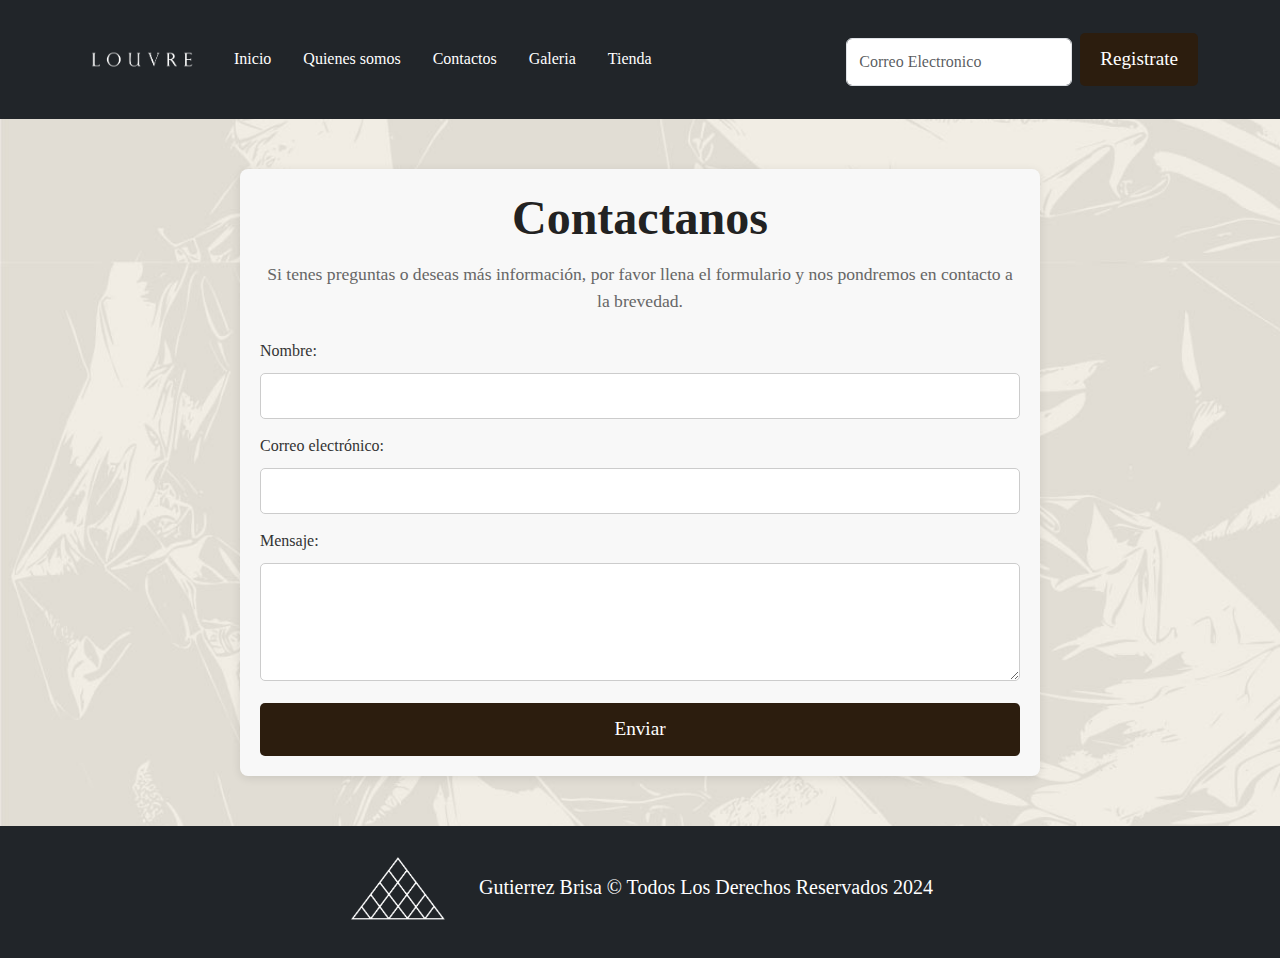
<file: tp3 y final/contactos.html>
<!doctype html>
<html lang="es-AR">

<head>
    <meta charset="utf-8">
    <meta name="viewport" content="width=device-width, initial-scale=1">
    <title>Contacto</title>
    <link href="https://cdn.jsdelivr.net/npm/bootstrap@5.3.3/dist/css/bootstrap.min.css" rel="stylesheet"
        integrity="sha384-QWTKZyjpPEjISv5WaRU9OFeRpok6YctnYmDr5pNlyT2bRjXh0JMhjY6hW+ALEwIH" crossorigin="anonymous">
    <link rel="stylesheet" href="contactos.css">
</head>

<body>
    <nav class="navbar navbar-expand-lg navbar-light p-4 bg-dark" id="menu">
        <div class="container">
            <a class="navbar-brand" href="index.html">
                <img src="img optimizadas/logo blanco.png" width="120px" alt="Logo Louvre">
            </a>
            <button class="navbar-toggler" type="button" data-bs-toggle="collapse"
                data-bs-target="#navbarSupportedContent" aria-controls="navbarSupportedContent" aria-expanded="false"
                aria-label="Toggle navigation">
                <span class="navbar-toggler-icon"></span>
            </button>

            <div class="collapse navbar-collapse  " id="navbarSupportedContent">
                <ul class="navbar-nav me-auto mb-2 mb-lg-0">
                    <li class="nav-item text-ligth ">
                        <a class="nav-link text-white p-3" aria-current="page" href="index.html">Inicio</a>
                    </li>
                    <li class="nav-item">
                        <a class="nav-link text-white p-3" href="quienes-somos.html">Quienes somos</a>
                    </li>
                    <li class="nav-item">
                        <a class="nav-link text-white p-3" href="contactos.html">Contactos</a>
                    </li>
                    <li class="nav-item">
                        <a class="nav-link text-white p-3" href="galeria.html">Galeria</a>
                    </li>
                    <li class="nav-item">
                        <a class="nav-link text-white p-3" href="merch.html">Tienda</a>
                    </li>
                </ul>
                <form class="d-flex">
                    <input class="form-control me-2" type="email" placeholder="Correo Electronico"
                        aria-label="Registrate">
                    <button class="btn btn-secondary btn-secondary-outline-success" type="button">Registrate</button>
                </form>
            </div>

        </div>
    </nav>

    <section id="contact">
        <div class="contact-container">
            <h2>Contactanos</h2>
            <p>Si tenes preguntas o deseas más información, por favor llena el formulario y nos pondremos en contacto a
                la brevedad.</p>

            <form action="#" method="post" class="contact-form">
                <div class="form-group">
                    <label for="name">Nombre:</label>
                    <input type="text" id="name" name="name" required>
                </div>

                <div class="form-group">
                    <label for="email">Correo electrónico:</label>
                    <input type="email" id="email" name="email" required>
                </div>

                <div class="form-group">
                    <label for="message">Mensaje:</label>
                    <textarea id="message" name="message" rows="4" required></textarea>
                </div>

                <button type="submits" class="btn">Enviar</button>
            </form>
        </div>
    </section>

    




    <footer class="w-100  d-flex  align-items-center justify-content-center flex-wrap bg-dark ">
        <div class="p-3"><img src="img optimizadas/logo de louvre blanco.png" width="100px" alt=""></div>

        <p class="fs-5 px-3  pt-3 text-white">Gutierrez Brisa &copy; Todos Los Derechos Reservados 2024</p>
        <div id="iconos">
            <a href="#"><i class="bi bi-facebook"></i></a>
            <a href="#"><i class="bi bi-twitter"></i></a>
            <a href="#"><i class="bi bi-instagram"></i></a>
        </div>
    </footer>
</body>
</file>
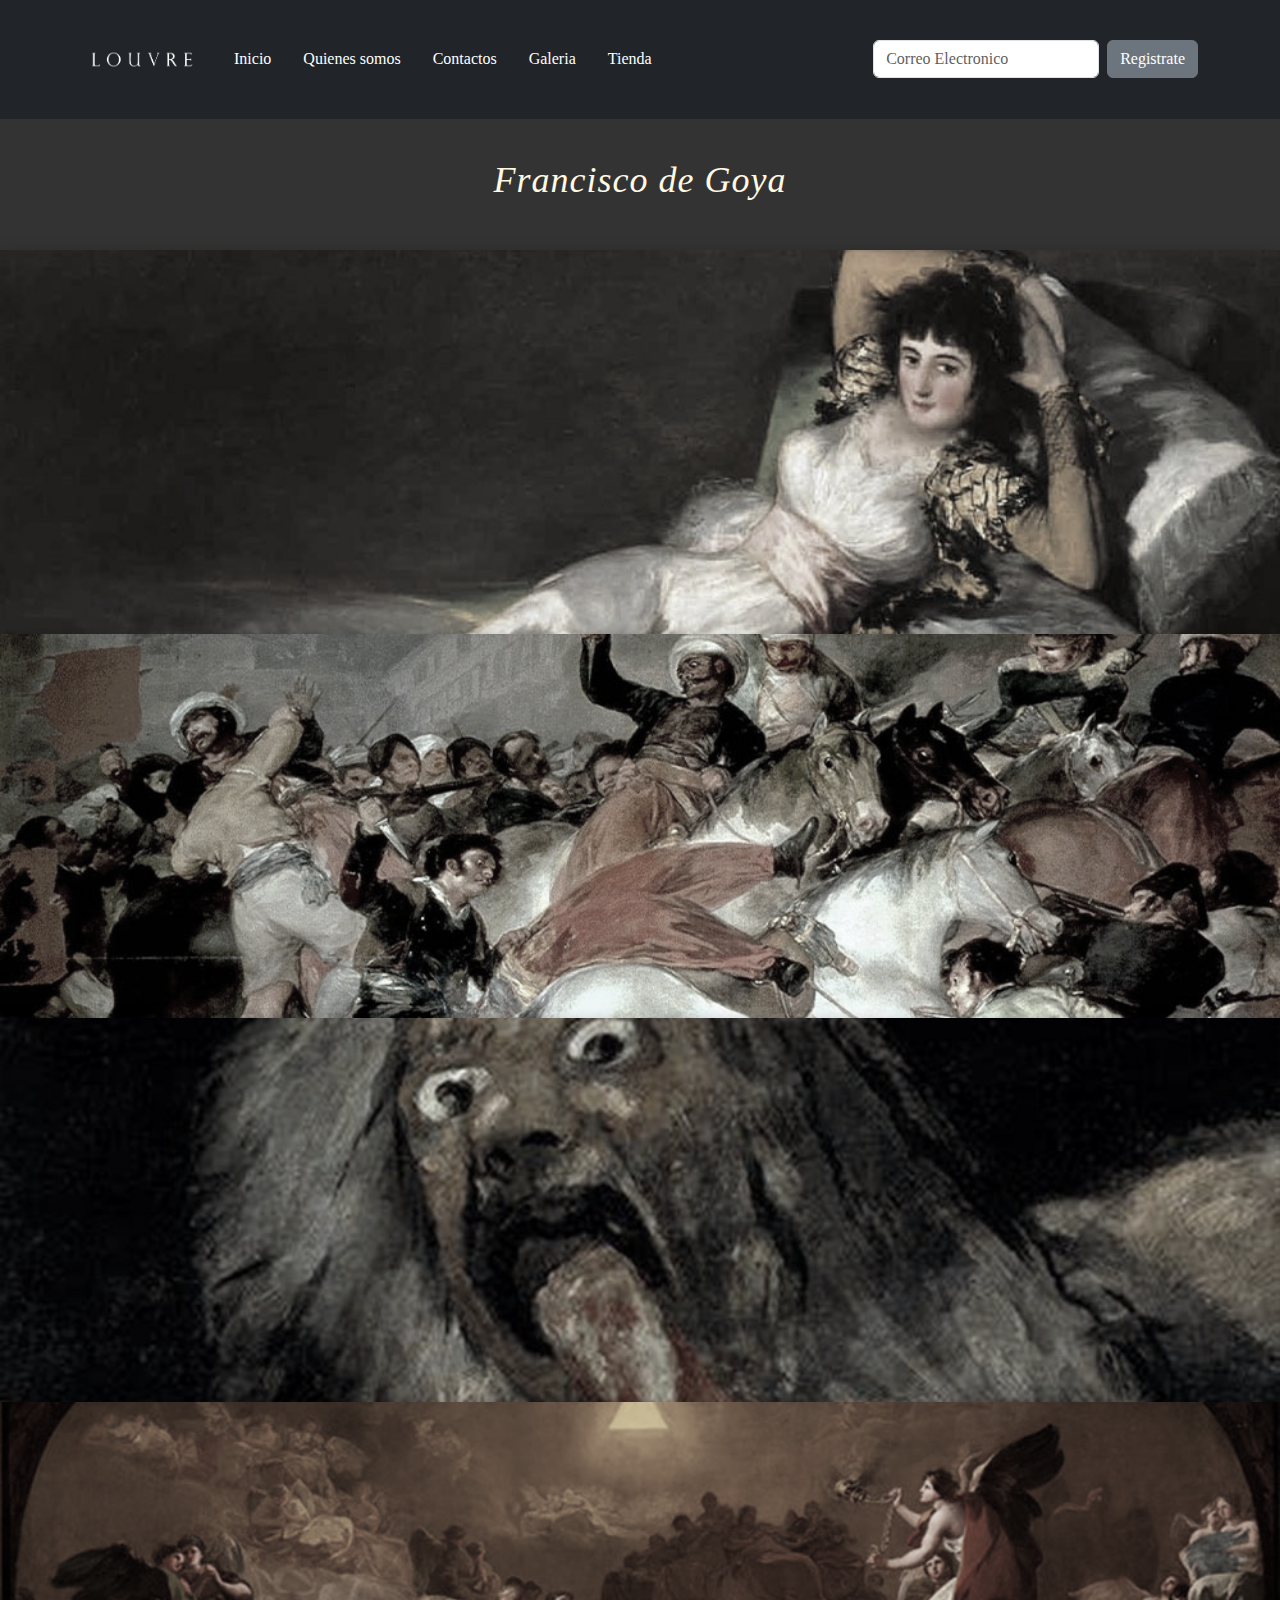
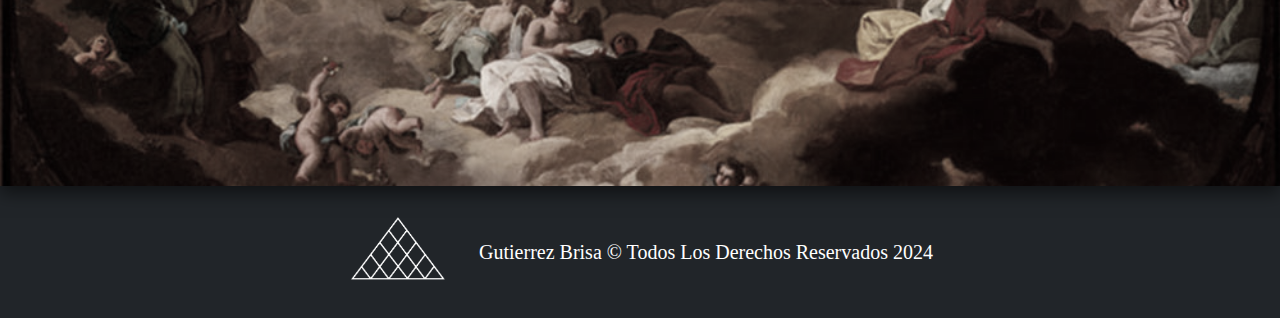
<file: tp3 y final/galeria.html>
<!doctype html>
<html lang="es-AR">

<head>
    <meta charset="utf-8">
    <meta name="viewport" content="width=device-width, initial-scale=1">
    <title>Galeria</title>
    <link href="https://cdn.jsdelivr.net/npm/bootstrap@5.3.3/dist/css/bootstrap.min.css" rel="stylesheet"
        integrity="sha384-QWTKZyjpPEjISv5WaRU9OFeRpok6YctnYmDr5pNlyT2bRjXh0JMhjY6hW+ALEwIH" crossorigin="anonymous">
        <link rel="stylesheet" href="galeria.css">
</head>

<body>
    <nav class="navbar navbar-expand-lg navbar-light p-4 bg-dark" id="menu">
        <div class="container">
            <a class="navbar-brand" href="index.html">
                <img src="img optimizadas/logo blanco.png" width="120px" alt="optimizadas">
            </a>
            <button class="navbar-toggler" type="button" data-bs-toggle="collapse"
                data-bs-target="#navbarSupportedContent" aria-controls="navbarSupportedContent" aria-expanded="false"
                aria-label="Toggle navigation">
                <span class="navbar-toggler-icon"></span>
            </button>

            <div class="collapse navbar-collapse  " id="navbarSupportedContent">
                <ul class="navbar-nav me-auto mb-2 mb-lg-0">
                    <li class="nav-item text-ligth ">
                        <a class="nav-link text-white p-3" aria-current="page" href="index.html">Inicio</a>
                    </li>
                    <li class="nav-item">
                        <a class="nav-link text-white p-3" href="quienes-somos.html">Quienes somos</a>
                    </li>
                    <li class="nav-item">
                        <a class="nav-link text-white p-3" href="contactos.html">Contactos</a>
                    </li>
                    <li class="nav-item">
                        <a class="nav-link text-white p-3" href="galeria.html">Galeria</a>
                    </li>
                    <li class="nav-item">
                        <a class="nav-link text-white p-3" href="merch.html">Tienda</a>
                    </li>
                </ul>
                <form class="d-flex">
                    <input class="form-control me-2" type="email" placeholder="Correo Electronico"
                        aria-label="Registrate">
                    <button class="btn btn-secondary btn-secondary-outline-success" type="button">Registrate</button>
                </form>
            </div>

        </div>
    </nav>

    <header>
        <h1 class="titulo">Francisco de Goya</h1>
    </header>

    <section class="gallery">
        <div class="gallery-item">
            <img src="img optimizadas/lamaja001 - copia.jpg" alt="Obra 1">
            <div class="info">
                <h3>La Maja Desnuda</h3>
                <p>Una de las obras más famosas de Goya, destacando el contraste entre la sensualidad y la controversia.</p>
            </div>
        </div>
        <div class="gallery-item">
            <img src="img optimizadas/prueba.jpg" alt="Obra 2">
            <div class="info">
                <h3>El 3 de mayo de 1808</h3>
                <p>La dramática representación de la violencia y el sufrimiento humano durante la guerra.</p>
            </div>
        </div>
        <div class="gallery-item">
            <img src="img optimizadas/saturnogaleria.jpg" alt="Obra 3">
            <div class="info">
                <h3>Saturno devorando a su hijo</h3>
                <p>Una obra perturbadora que explora la oscuridad de la mente humana y la desesperación.</p>
            </div>
        </div>
        <div class="gallery-item">
            <img src="img optimizadas/la-adoracion.jpg" alt="Obra 3">
            <div class="info">
                <h3>La Adoracion del Nombre del Señor</h3>
                <p>Tras su vuelta de un viaje de formación a Italia en 1771, Goya recibió el encargo de decorar al fresco la bóveda del coreto de la Basílica del Pilar en Zaragoza.</p>
            </div>
        </div>
       
    </section>



    <footer class="w-100  d-flex  align-items-center justify-content-center flex-wrap bg-dark ">
        <div class="p-3"><img src="img optimizadas/logo de louvre blanco.png" width="100px" alt=""></div>

        <p class="fs-5 px-3  pt-3 text-white">Gutierrez Brisa &copy; Todos Los Derechos Reservados 2024</p>
        <div id="iconos">
            <a href="#"><i class="bi bi-facebook"></i></a>
            <a href="#"><i class="bi bi-twitter"></i></a>
            <a href="#"><i class="bi bi-instagram"></i></a>
        </div>
    </footer>

</body>
</file>
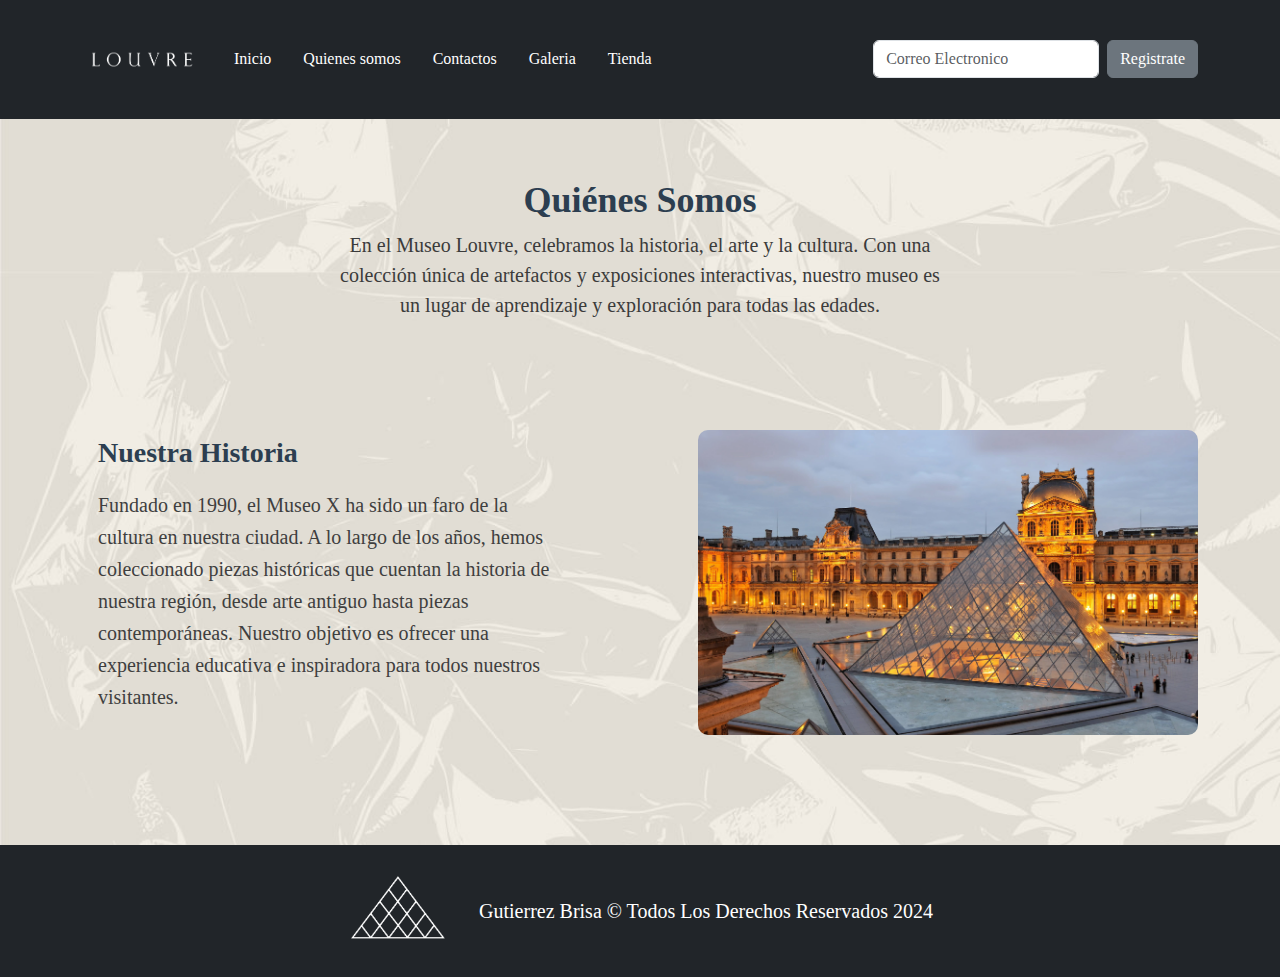
<file: tp3 y final/quienes-somos.html>
<!doctype html>
<html lang="es-AR">

<head>
    <meta charset="utf-8">
    <meta name="viewport" content="width=device-width, initial-scale=1">
    <title>Quienes somos</title>
    <link href="https://cdn.jsdelivr.net/npm/bootstrap@5.3.3/dist/css/bootstrap.min.css" rel="stylesheet"
        integrity="sha384-QWTKZyjpPEjISv5WaRU9OFeRpok6YctnYmDr5pNlyT2bRjXh0JMhjY6hW+ALEwIH" crossorigin="anonymous">
    <link rel="stylesheet" href="quienes-somos.css">
</head>

<body>
    <nav class="navbar navbar-expand-lg navbar-light p-4 bg-dark" id="menu">
        <div class="container">
            <a class="navbar-brand" href="index.html">
                <img src="img optimizadas/logo blanco.png" width="120px" alt="optimizadas">
            </a>
            <button class="navbar-toggler" type="button" data-bs-toggle="collapse"
                data-bs-target="#navbarSupportedContent" aria-controls="navbarSupportedContent" aria-expanded="false"
                aria-label="Toggle navigation">
                <span class="navbar-toggler-icon"></span>
            </button>

            <div class="collapse navbar-collapse  " id="navbarSupportedContent">
                <ul class="navbar-nav me-auto mb-2 mb-lg-0">
                    <li class="nav-item text-ligth ">
                        <a class="nav-link text-white p-3" aria-current="page" href="index.html">Inicio</a>
                    </li>
                    <li class="nav-item">
                        <a class="nav-link text-white p-3" href="quienes-somos.html">Quienes somos</a>
                    </li>
                    <li class="nav-item">
                        <a class="nav-link text-white p-3" href="contactos.html">Contactos</a>
                    </li>
                    <li class="nav-item">
                        <a class="nav-link text-white p-3" href="galeria.html">Galeria</a>
                    </li>
                    <li class="nav-item">
                        <a class="nav-link text-white p-3" href="merch.html">Tienda</a>
                    </li>
                </ul>
                <form class="d-flex">
                    <input class="form-control me-2" type="email" placeholder="Correo Electronico"
                        aria-label="Registrate">
                    <button class="btn btn-secondary btn-secondary-outline-success" type="button">Registrate</button>
                </form>
            </div>

        </div>
    </nav>

    <section class="who-we-are-section">
        <div class="container">
            <div class="who-we-are-header">
                <h2>Quiénes Somos</h2>
                <p>En el Museo Louvre, celebramos la historia, el arte y la cultura. Con una colección única de
                    artefactos y exposiciones interactivas, nuestro museo es un lugar de aprendizaje y exploración para
                    todas las edades.</p>
            </div>

            <div class="who-we-are-content">
                
                <div class="who-we-are-text p-3">
                    <h3>Nuestra Historia</h3>
                    <p>Fundado en 1990, el Museo X ha sido un faro de la cultura en nuestra ciudad. A lo largo de los
                        años, hemos coleccionado piezas históricas que cuentan la historia de nuestra región, desde arte
                        antiguo hasta piezas contemporáneas. Nuestro objetivo es ofrecer una experiencia educativa e
                        inspiradora para todos nuestros visitantes.</p>
                </div>

                <!-- Imagen representativa -->
                <div class="who-we-are-image">
                    <img src="img optimizadas/louvre quienes somos.jpg" width="500px" alt="Museo Louvre">
                </div>
            </div>
        </div>
    </section>

  <footer class="w-100  d-flex  align-items-center justify-content-center flex-wrap bg-dark ">
        <div class="p-3"><img src="img optimizadas/logo de louvre blanco.png" width="100px" alt=""></div>

        <p class="fs-5 px-3  pt-3 text-white">Gutierrez Brisa &copy; Todos Los Derechos Reservados 2024</p>
        <div id="iconos">
            <a href="#"><i class="bi bi-facebook"></i></a>
            <a href="#"><i class="bi bi-twitter"></i></a>
            <a href="#"><i class="bi bi-instagram"></i></a>
        </div>
    </footer>


    <script src="https://cdn.jsdelivr.net/npm/@popperjs/core@2.11.8/dist/umd/popper.min.js"
        integrity="sha384-I7E8VVD/ismYTF4hNIPjVp/Zjvgyol6VFvRkX/vR+Vc4jQkC+hVqc2pM8ODewa9r"
        crossorigin="anonymous"></script>
    <script src="https://cdn.jsdelivr.net/npm/bootstrap@5.3.3/dist/js/bootstrap.min.js"
        integrity="sha384-0pUGZvbkm6XF6gxjEnlmuGrJXVbNuzT9qBBavbLwCsOGabYfZo0T0to5eqruptLy"
        crossorigin="anonymous"></script>
</body>

</html>
</file>
<file: tp3 y final/contactos.css>
* {
    font-family: 'Times New Roman', Times, serif
}

#container-my-5 {
    align-items: center;
    text-align: center;
    padding: 10px;
}

.card {
    background-color: rgb(0, 0, 0);
    border-radius: 15px;
    box-shadow: 0 3px 7px rgb(26, 7, 2);
    overflow: hidden;
    color: rgb(255, 240, 227);
    padding: 10px;

}

body {
    margin: 0;
    padding: 0;
    background: url(fondo00.jpg);
    background-size: cover;
    background-position: center;
    font-family: sans-serif;
}


#contact {

    padding: 50px 20px;
    text-align: center;
}

.contact-container {
    max-width: 800px;
    margin: 0 auto;
    padding: 20px;
    background-color: #f8f8f8;
    border-radius: 8px;
    box-shadow: 0 2px 10px rgba(0, 0, 0, 0.1);
}

h2 {
    font-size: 3em;
    color: #222;
    margin-bottom: 15px;
    font-weight: bold;
}

p {
    font-size: 1.1em;
    color: #666;
    margin-bottom: 25px;
}

.contact-form {
    display: flex;
    flex-direction: column;
}

.form-group {
    margin-bottom: 15px;
    text-align: left;
}

label {
    font-size: 1em;
    color: #333;
    margin-bottom: 5px;
    display: block;
}

input,
textarea {
    width: 100%;
    padding: 10px;
    margin-top: 5px;
    border: 1px solid #ccc;
    border-radius: 5px;
    font-size: 1em;
    color: #333;
}

textarea {
    resize: vertical;
}

button.btn {
    background-color: #2c1d0e;
    color: white;
    padding: 12px 20px;
    border: none;
    border-radius: 5px;
    font-size: 1.2em;
    cursor: pointer;
    transition: background-color 0.3s ease;
}

button.btn:hover {
    background-color: #a5a5a5;
}
</file>
<file: tp3 y final/galeria.css>
* {

    margin: 0;
    padding: 0;
    box-sizing: border-box;
}

#container-my-5 {
    align-items: center;
    text-align: center;
    padding: 10px;
}

body {
    margin: 0;
    padding: 0;
    background: url(fondo00.jpg);
    background-size: cover;
    background-position: center;
    font-family: 'Times New Roman', Times, serif;

}

.titulo{
    font-size: 27pt;
    font-style: italic;
}

h1{
    
    font-family: 'Times New Roman', Times, serif;
}



/* Encabezado */

header {
    background-color: #333;
    text-align: center;
    padding: 40px 0;
}

header h1 {
    color: #fff9e3;
    font-size: 3em;
    letter-spacing: 1px;
}

/* Estilo de la galeria*/

.gallery-item {
    position: relative;
    overflow: hidden;
    box-shadow: 0 8px 16px rgba(0, 0, 0, 0.5);
    background-color: #222;
    
}

.gallery-item:hover {
    transform: scale(1.05);
    box-shadow: 0 12px 24px rgba(0, 0, 0, 0.7);
}

/* imagenes */



.gallery-item img {
    width: 100%;
    height: 100%;
    object-fit: cover;
    filter: grayscale(80%);
    transition: filter 0.3s ease;

    
}

.gallery-item:hover img {
    filter: grayscale(0%);
}

.info {
    position: absolute;
    bottom: 0;
    left: 0;
    right: 0;
    background-color: rgba(0, 0, 0, 0.6);
    color: #fff;
    text-align: center;
    padding: 15px;
    opacity: 0;
    transition: opacity 0.4s ease;
}

.gallery-item:hover .info {
    opacity: 1;
}

.info h3 {
    font-size: 1.5em;
    margin-bottom: 10px;
    font-style: italic;
}

.info p {
    font-size: 1em;
    font-weight: normal;
}
</file>
<file: tp3 y final/quienes-somos.css>
* {
    font-family: 'Times New Roman', Times, serif
}

#container-my-5 {
    align-items: center;
    text-align: center;
    padding: 10px;
}

body {
    margin: 0;
    padding: 0;
    background: url(fondo00.jpg);
    background-size: cover;
    background-position: center;
    font-family: sans-serif;
}

p {
    font-family: 'Times New Roman', Times, serif
}


.who-we-are-section {
  
  padding: 60px 0;
  padding-bottom: 100px;
}

.who-we-are-header {
  text-align: center;
  margin-bottom: 100px;
}

.who-we-are-header h2 {
  font-size: 36px;
  color: #2c3e50;
  font-weight: bold;
}

.who-we-are-header p {
  font-size: 20px;
  color: #3b3b3b;
  max-width: 600px;
  margin: 0 auto;
  padding: 2;
  
}

.who-we-are-content {
  display: flex;
  flex-wrap: wrap;
  justify-content: space-between;
  align-items: center;
  gap: 30px;
}

.who-we-are-text {
  flex: 1;
  max-width: 500px;
}

.who-we-are-text h3 {
  font-size: 28px;
  color: #2c3e50;
  margin-bottom: 20px;
}

.who-we-are-text p {
  font-size: 20px;
  color: #3f3f3f;
  line-height: 1.6;
}

.who-we-are-image img {
  max-width: 100%;
  height: auto;
  border-radius: 10px;
}

@media (max-width: 768px) {
  .who-we-are-content {
    flex-direction: column;
    align-items: center;
  }

  .who-we-are-image {
    margin-top: 20px;
  }
}

h3{
  font-weight: bold;
}
</file>
